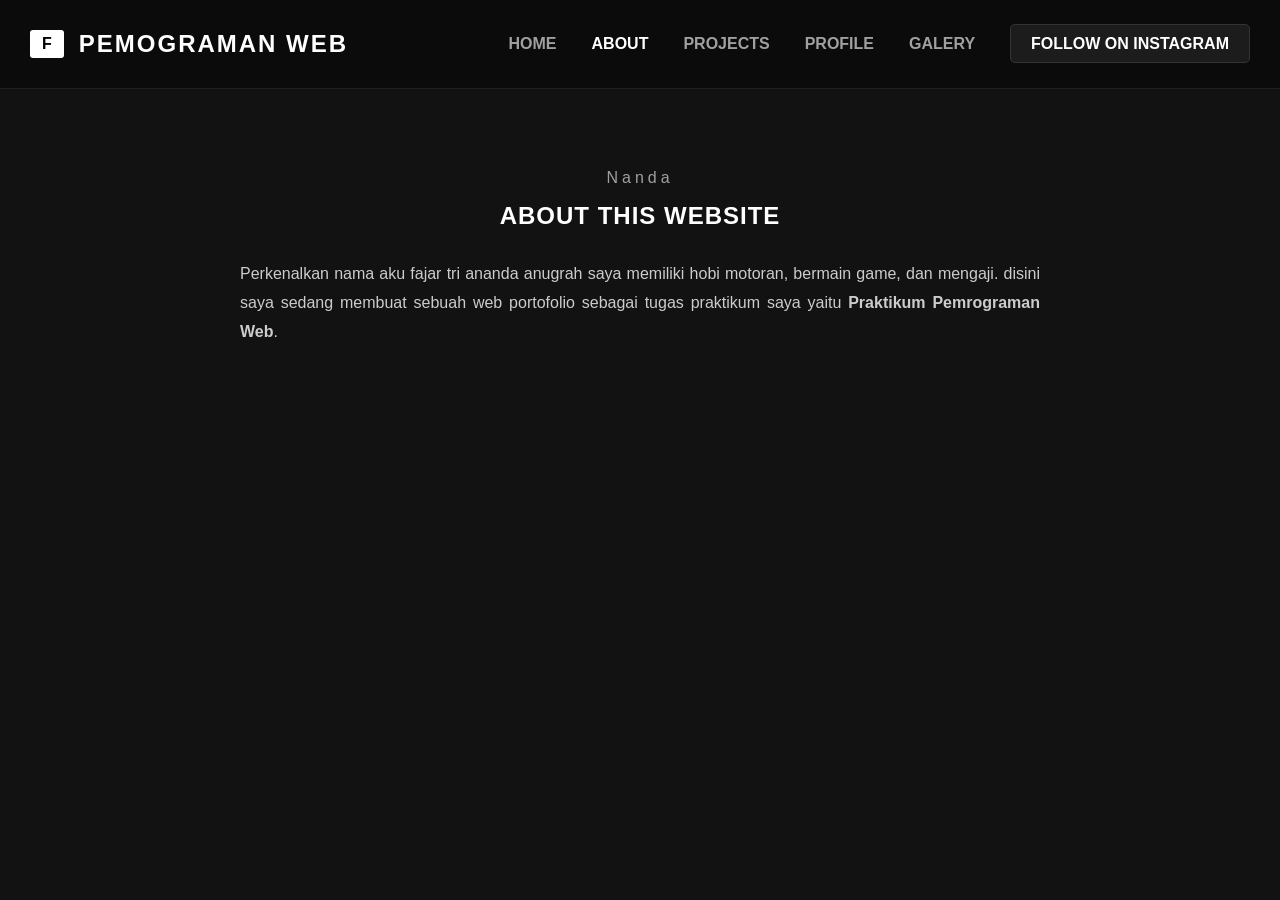
<file: about.html>
<!DOCTYPE html>
<html lang="id">
<head>
    <meta charset="UTF-8">
    <meta name="viewport" content="width=device-width, initial-scale=1.0">
    <title>About - Portofolio</title>
    <link rel="stylesheet" href="about.css">

</head>
<body>

    <header>
        <div class="logo">
            <span class="logo-box">F</span>
            <div class="logo-text"><h2>PEMOGRAMAN WEB</h2></div>
        </div>
        <nav>
            <ul>
                <li><a href="index.html">Home</a></li>
                <li><a href="about.html" class="active">About</a></li>
                <li><a href="projects.html">Projects</a></li>
                <li><a href="profile.html">Profile</a></li>
                <li><a href="galery.html">Galery</a></li>
                <li>
      <a href="https://instagram.com/username_kamu" target="_blank" rel="noopener noreferrer" class="btn-ig">
        Follow on Instagram
      </a>
    </li>
            </ul>
        </nav>
    </header>

    <main class="container">
        <section class="about-section">
            <p class="subtitle">Nanda</p>
            <h1 class="title">ABOUT THIS WEBSITE</h1>
            <p class="desc">
                Perkenalkan nama aku fajar tri ananda anugrah saya memiliki hobi motoran, bermain game, dan mengaji. disini saya sedang membuat sebuah web portofolio sebagai tugas praktikum saya yaitu <strong>Praktikum Pemrograman Web</strong>.
            </p>
        </section>
    </main>

    

</body>
</html>
</file>
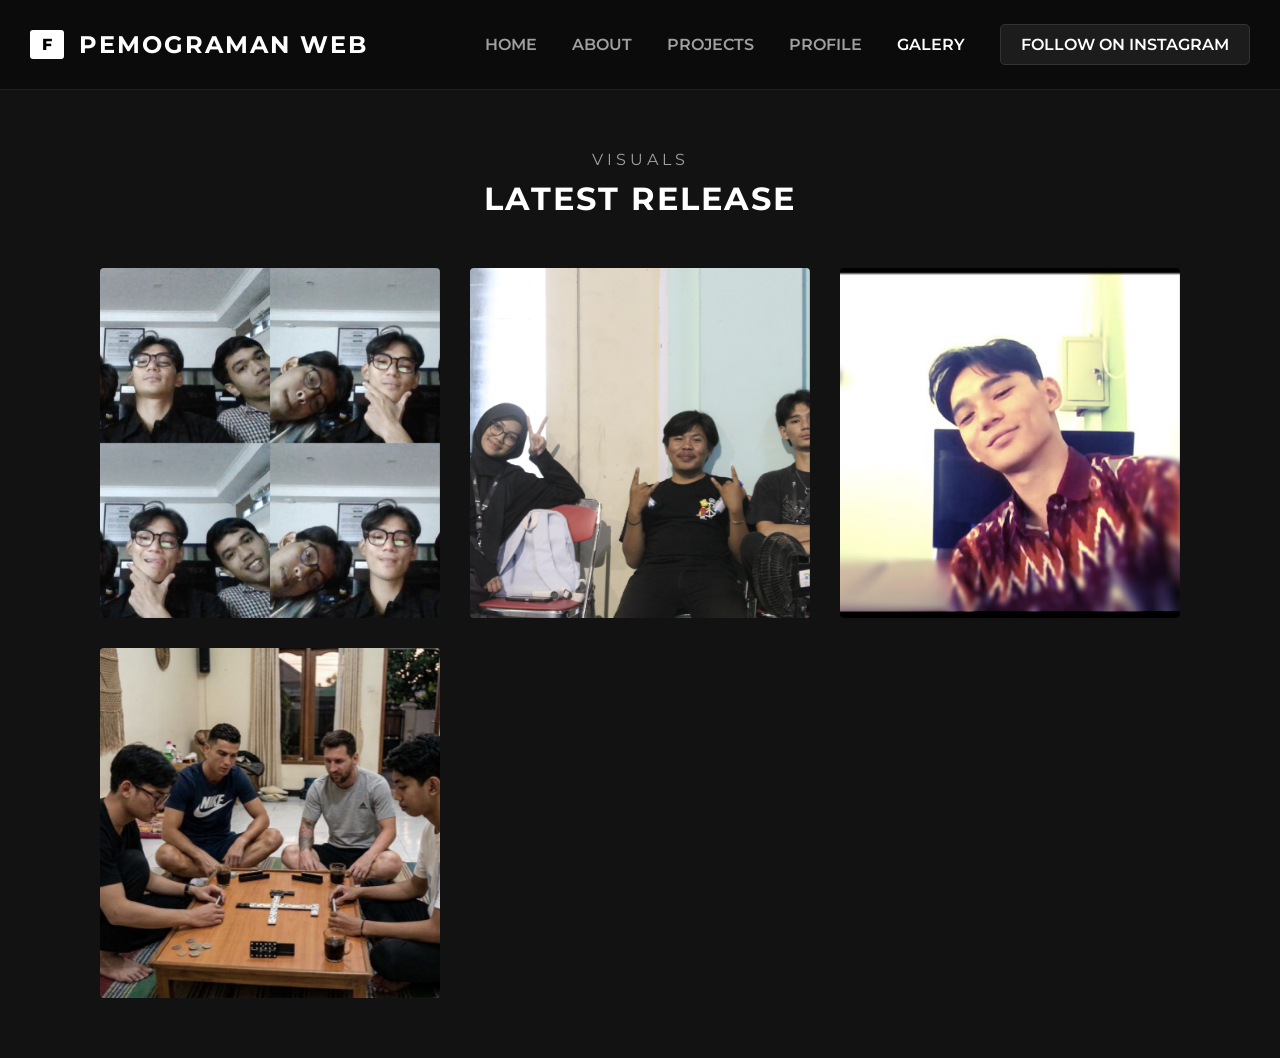
<file: galery.html>
<!DOCTYPE html>
<html lang="id">
<head>
    <meta charset="UTF-8">
    <meta name="viewport" content="width=device-width, initial-scale=1.0">
    <title>Galery - Portofolio</title>
    <link rel="stylesheet" href="galery.css">
    <link href="https://fonts.googleapis.com/css2?family=Montserrat:wght@400;700&display=swap" rel="stylesheet">
    
</head>
<body>

    <header>
        <div class="logo">
            <span class="logo-box">F</span>
            <div class="logo-text"><h2>PEMOGRAMAN WEB</h2></div>
        </div>
        <nav>
            <ul>
                <li><a href="index.html">Home</a></li>
                <li><a href="about.html">About</a></li>
                <li><a href="projects.html">Projects</a></li>
                <li><a href="profile.html">Profile</a></li>
                <li><a href="galery.html" class="active">Galery</a></li>
                <li>
      <a href="https://instagram.com/username_kamu" target="_blank" rel="noopener noreferrer" class="btn-ig">
        Follow on Instagram
      </a>
    </li>
            </ul>
        </nav>
    </header>

    <main class="container">
        <div class="section-header">
            <p class="subtitle">VISUALS</p>
            <h1 class="title">LATEST RELEASE</h1>
        </div>

        <div class="grid-container">
            <div class="grid-item">
                <img src="webcam-toy-photo48.jpg" alt="Item 1">
            </div>
            <div class="grid-item">
                <img src="IMG_6424.JPG" alt="Item 2">
            </div>
            <div class="grid-item">
                <img src="webcam-toy-photo9.jpg" alt="Item 3">
            </div>
            <div class="grid-item">
                <img src="WhatsApp Image 2026-05-09 at 23.37.34.jpeg" alt="Item 4">
            </div>
        </div>
    </main>

</body>
</html>
</file>
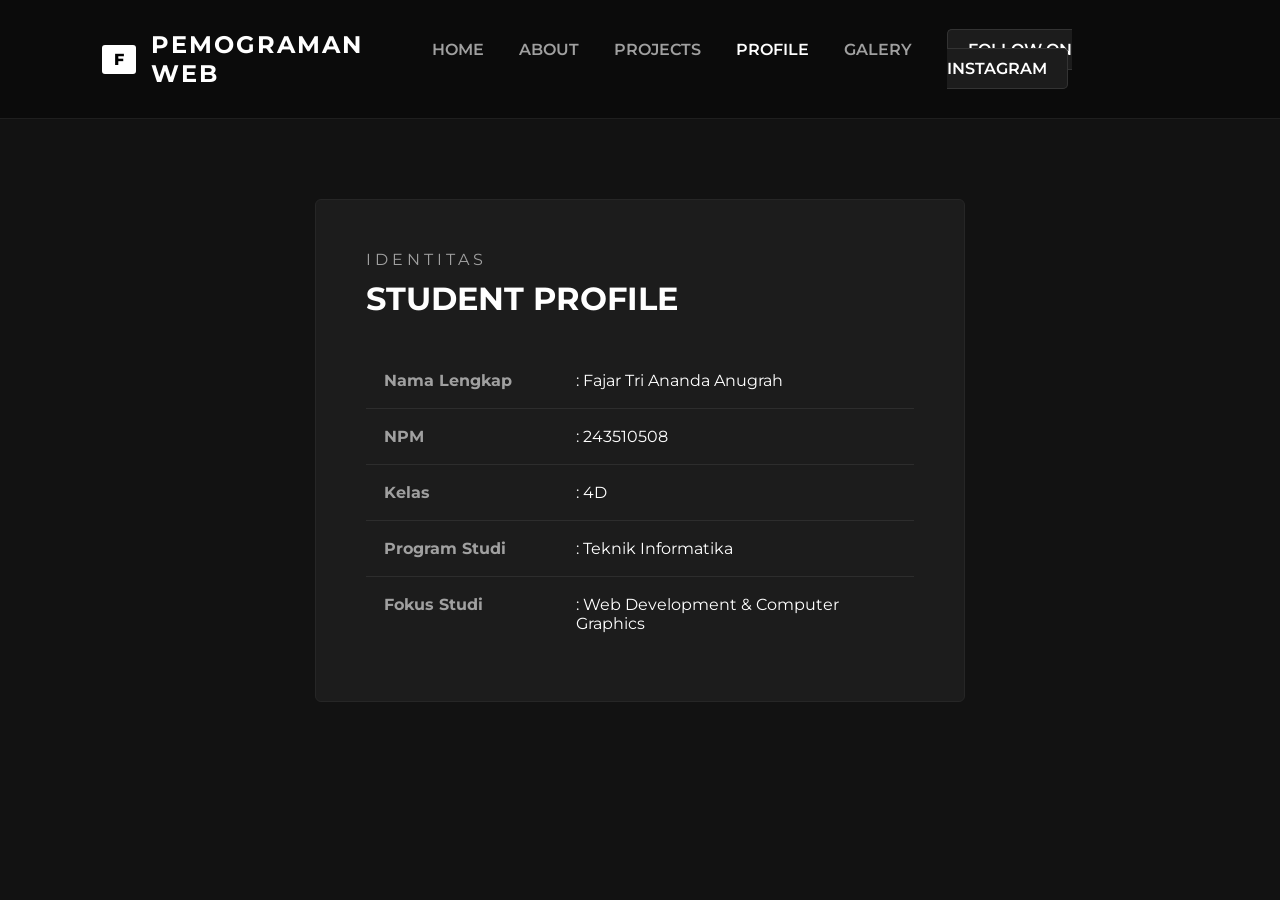
<file: profile.html>
<!DOCTYPE html>
<html lang="id">
<head>
    <meta charset="UTF-8">
    <meta name="viewport" content="width=device-width, initial-scale=1.0">
    <title>Profile - Portofolio</title>
    <link rel="stylesheet" href="profile.css">
    <link href="https://fonts.googleapis.com/css2?family=Montserrat:wght@400;700&display=swap" rel="stylesheet">
</head>
<body>

    <header>
        <div class="logo">
            <span class="logo-box">F</span>
            <div class="logo-text"><h2>PEMOGRAMAN WEB</h2></div>
        </div>
        <nav>
            <ul>
                <li><a href="index.html">Home</a></li>
                <li><a href="about.html">About</a></li>
                <li><a href="projects.html">Projects</a></li>
                <li><a href="profile.html" class="active">Profile</a></li>
                <li><a href="galery.html">Galery</a></li>
                <li>
      <a href="https://instagram.com/username_kamu" target="_blank" rel="noopener noreferrer" class="btn-ig">
        Follow on Instagram
      </a>
    </li>
            </ul>
        </nav>
    </header>

    <main class="container">
        <div class="profile-wrapper">
            <p class="subtitle">IDENTITAS</p>
            <h1 class="title">STUDENT PROFILE</h1>
            
            <table class="profile-table">
                <tr>
                    <td>Nama Lengkap</td>
                    <td>: Fajar Tri Ananda Anugrah</td>
                </tr>
                <tr>
                    <td>NPM</td>
                    <td>: 243510508</td>
                </tr>
                <tr>
                    <td>Kelas</td>
                    <td>: 4D</td>
                </tr>
                <tr>
                    <td>Program Studi</td>
                    <td>: Teknik Informatika</td>
                </tr>
                <tr>
                    <td>Fokus Studi</td>
                    <td>: Web Development & Computer Graphics</td>
                </tr>
            </table>
        </div>
    </main>

</body>
</html>
</file>
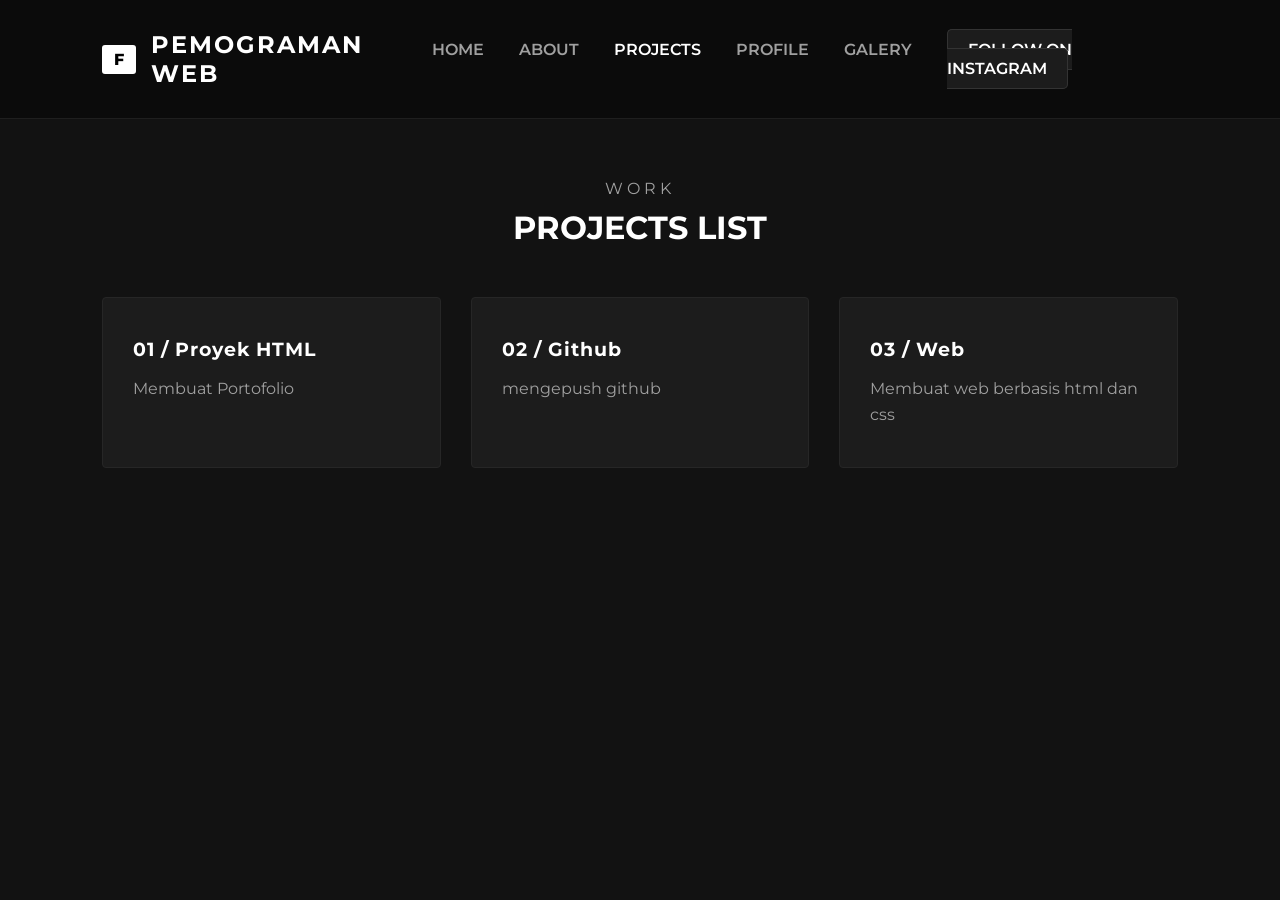
<file: projects.html>
<!DOCTYPE html>
<html lang="id">
<head>
    <meta charset="UTF-8">
    <meta name="viewport" content="width=device-width, initial-scale=1.0">
    <title>Projects - Portofolio</title>
    <link rel="stylesheet" href="projects.css">
    <link href="https://fonts.googleapis.com/css2?family=Montserrat:wght@400;700&display=swap" rel="stylesheet">
</head>
<body>

    <header>
        <div class="logo">
            <span class="logo-box">F</span>
            <div class="logo-text"><h2>PEMOGRAMAN WEB</h2></div>
        </div>
        <nav>
            <ul>
                <li><a href="index.html">Home</a></li>
                <li><a href="about.html">About</a></li>
                <li><a href="projects.html" class="active">Projects</a></li>
                <li><a href="profile.html">Profile</a></li>
                <li><a href="galery.html">Galery</a></li>
                <li>
      <a href="https://instagram.com/username_kamu" target="_blank" rel="noopener noreferrer" class="btn-ig">
        Follow on Instagram
      </a>
    </li>
            </ul>
        </nav>
    </header>

    <main class="container">
        <div class="section-header">
            <p class="subtitle">WORK</p>
            <h1 class="title">PROJECTS LIST</h1>
        </div>

        <div class="project-grid">
            <div class="project-card">
                <h3>01 / Proyek HTML</h3>
                <p>Membuat Portofolio</p>
            </div>
            <div class="project-card">
                <h3>02 / Github</h3>
                <p>mengepush github</p>
            </div>
            <div class="project-card">
                <h3>03 / Web</h3>
                <p>Membuat web berbasis html dan css</p>
            </div>
        </div>
    </main>

</body>
</html>
</file>
<file: about.css>
* { 
    margin: 0; 
    padding: 0; 
    box-sizing: border-box; 
    font-family: 'Montserrat', sans-serif; }
body { 
    background-color: #121212; 
    color: #ffffff; }
header { 
    display: flex; 
    justify-content: space-between; 
    align-items: center; 
    padding: 30px ; 
    background-color: #0b0b0b; 
    border-bottom: 1px solid #1f1f1f; 
}
.logo { 
    display: flex; 
    align-items: center; 
    gap: 15px; 
}
.logo-box { 
    background-color: #ffffff; 
    color: #000000; 
    font-weight: 800; 
    padding: 5px 12px; 
    border-radius: 3px; 
}
.logo-text h2 { 
    letter-spacing: 2px; 
}
nav ul { 
    display: flex; 
    list-style: none; 
    gap: 35px; 
}
nav ul li a { 
    color: #a0a0a0; 
    text-decoration: none;  
    font-weight: 600; 
    text-transform: uppercase; 
}
nav ul li a:hover, nav ul li a.active { 
    color: #ffffff; 
}

.container { 
    padding: 80px ; 
    display: flex; 
    justify-content: center; 
}
.about-section { 
    max-width: 800px; 
    text-align: center; 
}
.subtitle { 
    letter-spacing: 4px; 
    color: #a0a0a0; 
    margin-bottom: 15px; 
}
.title { 
    font-weight: 700; 
    margin-bottom: 30px; 
    letter-spacing: 1px; 
}
.desc { 
    color: #cccccc; 
    line-height: 1.8; 
    text-align: justify; 
}


.btn-ig {
  background-color: #1c1c1c;
  color: #ffffff !important;
  padding: 10px 20px;
  border: 1px solid #333;
  border-radius: 5px;
  transition: all 0.3s ease;
}

.btn-ig:hover {
  background-color: #e1306c; 
  border-color: #e1306c;
}
</file>
<file: galery.css>
* { 
  margin: 0; 
  padding: 0; 
  box-sizing: border-box; 
  font-family: 'Montserrat', sans-serif; 
}

body { 
  background-color: #121212; 
  color: #ffffff; 
}

header { 
  display: flex; 
  justify-content: space-between; 
  align-items: center; 
  padding: 30px ; 
  background-color: #0b0b0b; 
  border-bottom: 1px solid #1f1f1f; 
}

.logo { 
  display: flex; 
  align-items: center; 
  gap: 15px; 
}

.logo-box { 
  background-color: #ffffff; 
  color: #000000; 
  font-weight: 800; 
  padding: 5px 12px; 
  border-radius: 3px;  
}

.logo-text h2 {  
  letter-spacing: 2px; 
}

nav ul { 
  display: flex; 
  list-style: none; 
  gap: 35px; 
}

nav ul li a { 
  color: #a0a0a0; 
  text-decoration: none;  
  font-weight: 600; 
  text-transform: uppercase; 
  transition: color 0.3s ease; 
}

nav ul li a:hover, 
nav ul li a.active { 
  color: #ffffff; 
}

.container { 
  padding: 60px 100px; 
}

.section-header { 
  text-align: center; 
  margin-bottom: 50px; 
}

.subtitle {  
  letter-spacing: 4px; 
  color: #a0a0a0; 
  margin-bottom: 10px; 
  text-transform: uppercase; 
}

.title { 
  font-size: 2rem; 
  font-weight: 700; 
  letter-spacing: 2px; 
}

.grid-container { 
  display: grid; 
  grid-template-columns: repeat(auto-fit, minmax(300px, 1fr)); 
  gap: 30px; 
}

.grid-item { 
  background-color: #1c1c1c; 
  height: 350px; 
  border-radius: 4px; 
  overflow: hidden; 
  will-change: transform; 
  transition: transform 0.3s ease, box-shadow 0.3s ease; 
}

.grid-item img { 
  width: 100%; 
  height: 100%; 
  object-fit: cover; 
  filter: grayscale(20%); 
  will-change: filter;
  transition: filter 0.3s ease; 
}

.grid-item:hover { 
  transform: translateY(-5px); 
  box-shadow: 0 20px 30px rgba(0, 0, 0, 0.6); 
}

.grid-item:hover img { 
  filter: grayscale(0%); 
}

.btn-ig {
  background-color: #1c1c1c;
  color: #ffffff !important;
  padding: 10px 20px;
  border: 1px solid #333;
  border-radius: 5px;
  transition: all 0.3s ease;
}

.btn-ig:hover {
  background-color: #e1306c; 
  border-color: #e1306c;
}
</file>
<file: profile.css>
* { 
  margin: 0; 
  padding: 0; 
  box-sizing: border-box; 
  font-family: 'Montserrat', sans-serif; 
}

body { 
  background-color: #121212; 
  color: #ffffff; 
}

header { 
  display: flex; 
  justify-content: space-between; 
  align-items: center; 
  padding: 30px 8%; 
  background-color: #0b0b0b; 
  border-bottom: 1px solid #1f1f1f; 
}

.logo { 
  display: flex; 
  align-items: center; 
  gap: 15px; 
}

.logo-box { 
  background-color: #ffffff; 
  color: #000000; 
  font-weight: 800; 
  padding: 5px 12px; 
  border-radius: 3px; 
}

.logo-text h2 { 
  letter-spacing: 2px; 
}

nav ul { 
  display: flex; 
  list-style: none; 
  gap: 35px; 
}

nav ul li a { 
  color: #a0a0a0; 
  text-decoration: none; 
  font-weight: 600; 
  text-transform: uppercase; 
  transition: color 0.3s ease; 
}

nav ul li a:hover, 
nav ul li a.active { 
  color: #ffffff; 
}

.container { 
  padding: 80px 8%; 
  display: flex; 
  justify-content: center; 
}

.profile-wrapper { 
  background-color: #1c1c1c; 
  border: 1px solid #262626; 
  padding: 50px; 
  border-radius: 6px; 
  width: 100%; 
  max-width: 650px; 
}

.subtitle { 
  letter-spacing: 4px; 
  color: #a0a0a0; 
  margin-bottom: 10px; 
  text-transform: uppercase; 
}

.title { 
  font-weight: 700; 
  margin-bottom: 35px; 
}

.profile-table { 
  width: 100%; 
  border-collapse: collapse; 
}

.profile-table tr { 
  border-bottom: 1px solid #2d2d2d; 
}

.profile-table tr:last-child { 
  border-bottom: none; 
}

.profile-table td { 
  padding: 18px ; 
  vertical-align: top; 
}

.profile-table td:first-child { 
  width: 35%; 
  font-weight: 700; 
  color: #a0a0a0; 
  padding-right: 15px; 
}

@media (max-width: 576px) {
  .container {
    padding: 40px ;
  }
  
  .profile-wrapper {
    padding: 30px 20px;
  }
  
  .profile-table td {
    display: block; 
    width: 100% !important;
    padding: 8px ;
  }
  
  .profile-table td:first-child {
    padding-bottom: 2px;
  }
  
  .profile-table tr {
    display: block;
    padding: 10px ;
  }
}

.btn-ig {
  background-color: #1c1c1c;
  color: #ffffff !important;
  padding: 10px 20px;
  border: 1px solid #333;
  border-radius: 5px;
  transition: all 0.3s ease;
}

.btn-ig:hover {
  background-color: #e1306c; 
  border-color: #e1306c;
}
</file>
<file: projects.css>
* { 
    margin: 0; 
    padding: 0; 
    box-sizing: border-box; 
    font-family: 'Montserrat', sans-serif; 
}

body { 
    background-color: #121212; 
    color: #ffffff; 
}

header {
     display: flex; 
     justify-content: space-between; 
     align-items: center; 
     padding: 30px 8%; 
     background-color: #0b0b0b; 
     border-bottom: 1px solid #1f1f1f; 
}

.logo { 
    display: flex; 
    align-items: center; 
    gap: 15px; 
}

.logo-box { 
    background-color: #ffffff; 
    color: #000000; 
    font-weight: 800; 
    padding: 5px 12px; 
    border-radius: 3px; 
}
.logo-text h2 { 
    letter-spacing: 2px; 
}
nav ul { 
    display: flex; 
    list-style: none; 
    gap: 35px; 
}
nav ul li a { 
    color: #a0a0a0; 
    text-decoration: none; 
    font-weight: 600; 
    text-transform: uppercase; 
}
nav ul li a:hover, nav ul li a.active { 
    color: #ffffff; 
}

.container { 
    padding: 60px 8%; 
}
.section-header { 
    text-align: center; 
    margin-bottom: 50px; 
}
.subtitle { 
    letter-spacing: 4px; 
    color: #a0a0a0; 
    margin-bottom: 10px; }
.title { 
    font-weight: 700;
}
.project-grid { 
    display: grid; 
    grid-template-columns: repeat(auto-fit, minmax(280px, 1fr)); 
    gap: 30px; 
}
.project-card { 
    background-color: #1c1c1c; 
    padding: 40px 30px; 
    border-radius: 4px; 
    border: 1px solid #262626; 
    transition: border-color 0.3s ease; 
}
.project-card h3 {  
    margin-bottom: 15px; 
    letter-spacing: 1px; 
}
.project-card p { 
    color: #a0a0a0;  
    line-height: 1.6; 
}
.project-card:hover { 
    border-color: #ffffff; 
}

.btn-ig {
  background-color: #1c1c1c;
  color: #ffffff !important;
  padding: 10px 20px;
  border: 1px solid #333;
  border-radius: 5px;
  transition: all 0.3s ease;
}

.btn-ig:hover {
  background-color: #e1306c; 
  border-color: #e1306c;
}
</file>
